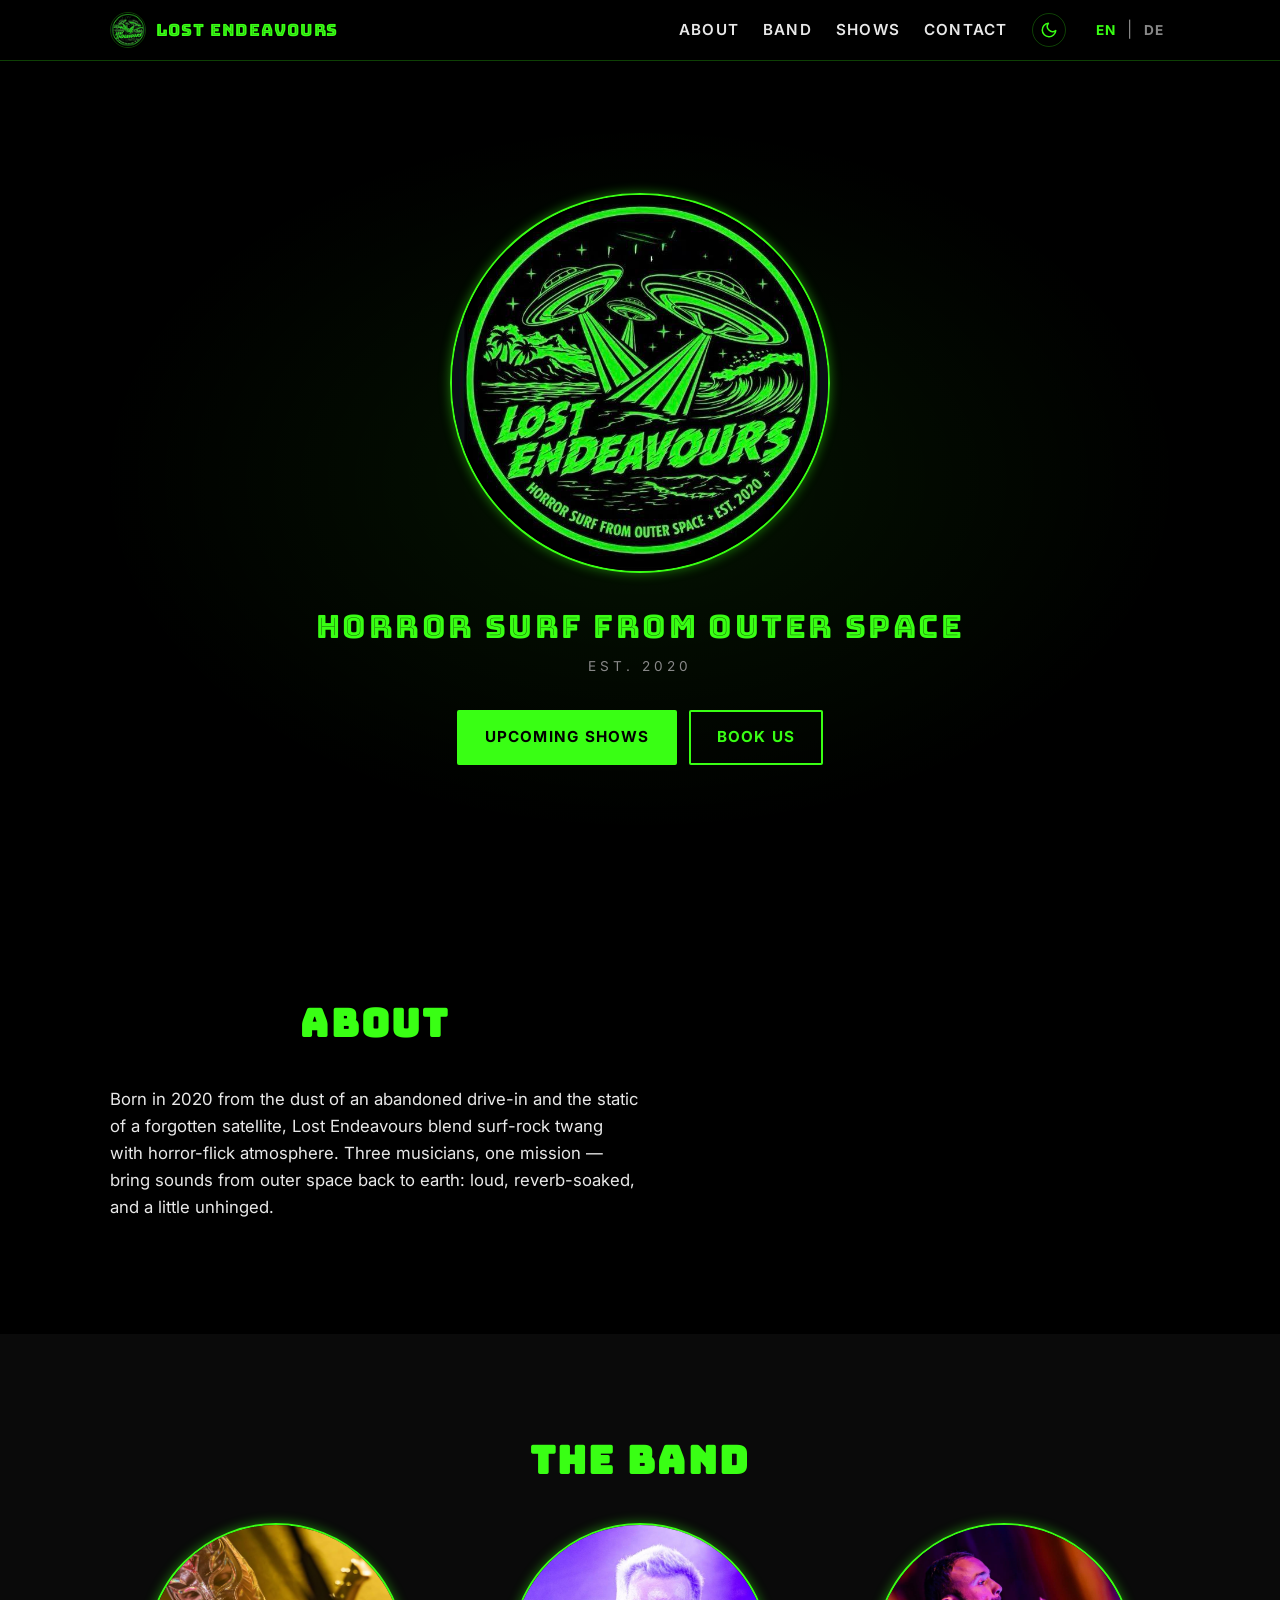
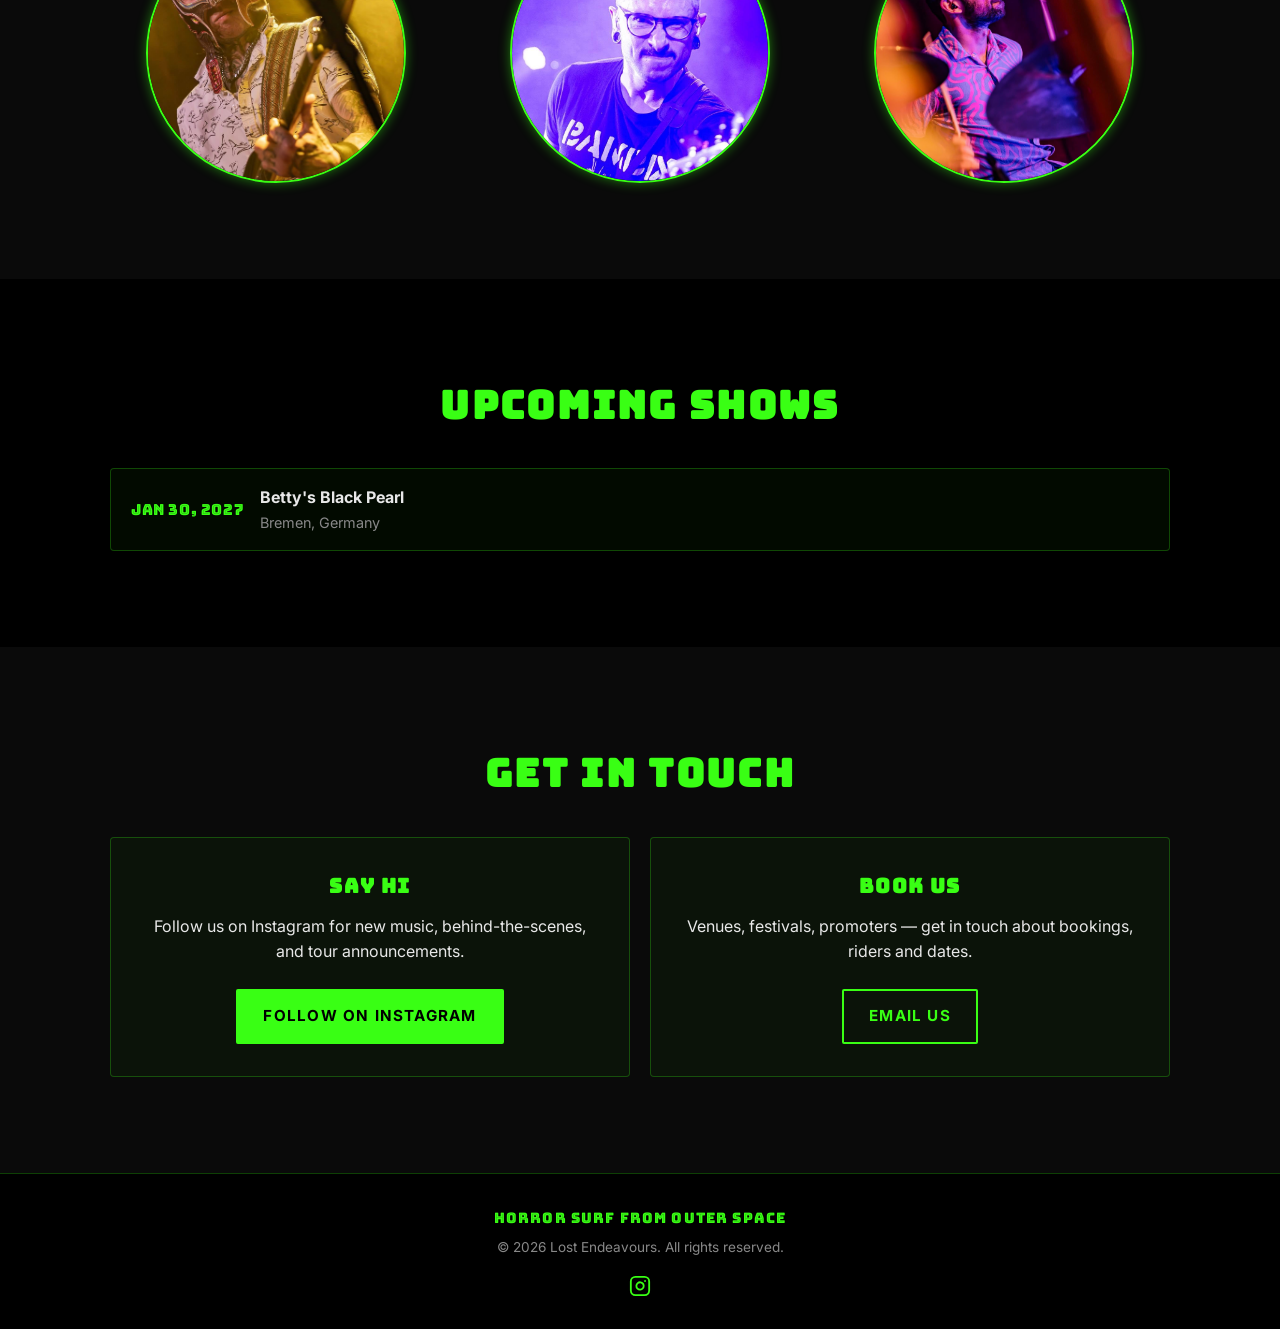
<file: index.html>
<!DOCTYPE html>
<html lang="en">
<head>
  <meta charset="UTF-8" />
  <meta name="viewport" content="width=device-width, initial-scale=1.0" />
  <title data-i18n="meta.title">Lost Endeavours — Horror Surf From Outer Space</title>
  <meta name="description" data-i18n="meta.description" data-i18n-attr="content" content="Lost Endeavours — three-piece horror surf band from outer space, est. 2020. Shows, bio, booking." />
  <meta name="theme-color" content="#000000" />

  <link rel="icon" type="image/jpeg" href="assets/logo.jpg" />

  <link rel="preconnect" href="https://fonts.googleapis.com" />
  <link rel="preconnect" href="https://fonts.gstatic.com" crossorigin />
  <link href="https://fonts.googleapis.com/css2?family=Bungee+Inline&family=Creepster&family=Inter:wght@400;600;700&display=swap" rel="stylesheet" />

  <link rel="stylesheet" href="styles.css" />

  <script>
    (function () {
      try {
        var t = localStorage.getItem('le-theme');
        if (t === 'light') document.documentElement.setAttribute('data-theme', 'light');
      } catch (_) {}
    })();
  </script>
</head>
<body>
  <div class="stars" aria-hidden="true"></div>

  <header class="site-header">
    <nav class="nav" aria-label="Main navigation">
      <a href="#hero" class="nav-brand" aria-label="Lost Endeavours — home">
        <img src="assets/logo.jpg" alt="" class="nav-logo" />
        <span>Lost Endeavours</span>
      </a>

      <button class="nav-toggle" aria-label="Toggle menu" aria-expanded="false" aria-controls="nav-menu">
        <span></span><span></span><span></span>
      </button>

      <ul id="nav-menu" class="nav-menu">
        <li><a href="#about" data-i18n="nav.about">About</a></li>
        <li><a href="#members" data-i18n="nav.members">Band</a></li>
        <li><a href="#shows" data-i18n="nav.shows">Shows</a></li>
        <li><a href="#contact" data-i18n="nav.contact">Contact</a></li>
        <li class="nav-theme">
          <button type="button" id="theme-toggle" class="theme-btn" aria-label="Switch to light mode" data-i18n="nav.theme_to_light" data-i18n-attr="aria-label">
            <svg class="icon-sun" width="18" height="18" viewBox="0 0 24 24" fill="none" stroke="currentColor" stroke-width="2" stroke-linecap="round" stroke-linejoin="round" aria-hidden="true">
              <circle cx="12" cy="12" r="4"></circle>
              <path d="M12 2v2M12 20v2M4.93 4.93l1.41 1.41M17.66 17.66l1.41 1.41M2 12h2M20 12h2M4.93 19.07l1.41-1.41M17.66 6.34l1.41-1.41"></path>
            </svg>
            <svg class="icon-moon" width="18" height="18" viewBox="0 0 24 24" fill="none" stroke="currentColor" stroke-width="2" stroke-linecap="round" stroke-linejoin="round" aria-hidden="true">
              <path d="M21 12.79A9 9 0 1 1 11.21 3 7 7 0 0 0 21 12.79z"></path>
            </svg>
          </button>
        </li>
        <li class="nav-lang" role="group" aria-label="Language">
          <span class="visually-hidden" data-i18n="nav.lang_label">Language</span>
          <button type="button" class="lang-btn" data-lang="en" aria-pressed="true">EN</button>
          <span class="lang-sep" aria-hidden="true">|</span>
          <button type="button" class="lang-btn" data-lang="de" aria-pressed="false">DE</button>
        </li>
      </ul>
    </nav>
  </header>

  <main>
    <section id="hero" class="hero">
      <div class="hero-inner">
        <img src="assets/logo.jpg" alt="Lost Endeavours logo" class="hero-logo" />
        <p class="hero-tagline" data-i18n="hero.tagline">Horror Surf From Outer Space</p>
        <p class="hero-est" data-i18n="hero.est">EST. 2020</p>
        <div class="hero-cta">
          <a href="#shows" class="btn btn-primary" data-i18n="hero.cta_shows">Upcoming Shows</a>
          <a href="#contact" class="btn btn-ghost" data-i18n="hero.cta_book">Book Us</a>
        </div>
      </div>
    </section>

    <section id="about" class="section">
      <div class="container about-grid">
        <div class="about-text">
          <h2 class="section-heading" data-i18n="about.heading">About</h2>
          <p class="about-body" data-i18n="about.body">Born in 2020 from the dust of an abandoned drive-in and the static of a forgotten satellite, Lost Endeavours blend surf-rock twang with horror-flick atmosphere. Three musicians, one mission — bring sounds from outer space back to earth: loud, reverb-soaked, and a little unhinged.</p>
        </div>
      </div>
    </section>

    <section id="members" class="section section-alt">
      <div class="container">
        <h2 class="section-heading" data-i18n="members.heading">The Band</h2>
        <ul class="members-grid">
          <li class="member-card" style="--pos-x: 25%; --pos-y: 0%; --img-zoom: 1.25; --img-shift-x: 10%; --img-shift-y: 8%;">
            <figure class="member-figure">
              <img src="assets/andy.jpg" alt="Andy Lostendeavours" loading="lazy" />
              <figcaption class="member-overlay">
                <span class="member-name">Andy Lostendeavours</span>
                <span class="member-role" data-i18n="members.andy_role">Guitar</span>
              </figcaption>
            </figure>
          </li>
          <li class="member-card" style="--pos-x: 50%; --pos-y: 45%; --img-zoom: 1.3; --img-shift-y: 0%;">
            <figure class="member-figure">
              <img src="assets/carlos.png" alt="Carlos Lostendeavours" loading="lazy" />
              <figcaption class="member-overlay">
                <span class="member-name">Carlos Lostendeavours</span>
                <span class="member-role" data-i18n="members.carlos_role">Bass</span>
              </figcaption>
            </figure>
          </li>
          <li class="member-card" style="--pos-x: 32%; --pos-y: 20%;">
            <figure class="member-figure">
              <img src="assets/simon.jpg" alt="Simon Lostendeavours" loading="lazy" />
              <figcaption class="member-overlay">
                <span class="member-name">Simon Lostendeavours</span>
                <span class="member-role" data-i18n="members.simon_role">Drums</span>
              </figcaption>
            </figure>
          </li>
        </ul>
      </div>
    </section>

    <section id="shows" class="section">
      <div class="container">
        <h2 class="section-heading" data-i18n="shows.heading">Upcoming Shows</h2>
        <ul id="shows-list" class="shows-list" aria-live="polite"></ul>
        <p id="shows-empty" class="shows-empty" data-i18n="shows.empty" hidden>No shows scheduled yet — follow us on Instagram for updates.</p>
      </div>
    </section>

    <section id="contact" class="section section-alt">
      <div class="container">
        <h2 class="section-heading" data-i18n="contact.heading">Get In Touch</h2>
        <div class="contact-grid">
          <article class="contact-card">
            <h3 class="contact-card-heading" data-i18n="contact.casual_heading">Say hi</h3>
            <p data-i18n="contact.casual_body">Follow us on Instagram for new music, behind-the-scenes, and tour announcements.</p>
            <a href="https://instagram.com/lostendeavours" class="btn btn-primary" target="_blank" rel="noopener noreferrer" data-i18n="contact.casual_cta">Follow on Instagram</a>
          </article>
          <article class="contact-card">
            <h3 class="contact-card-heading" data-i18n="contact.pro_heading">Book Us</h3>
            <p data-i18n="contact.pro_body">Venues, festivals, promoters — get in touch about bookings, riders and dates.</p>
            <a href="mailto:lostendeavours20@gmail.com" class="btn btn-ghost" data-i18n="contact.pro_cta">Email Us</a>
          </article>
        </div>
      </div>
    </section>
  </main>

  <footer class="site-footer">
    <div class="container footer-inner">
      <p class="footer-tagline" data-i18n="footer.tagline">Horror Surf From Outer Space</p>
      <p class="footer-rights">© <span id="year">2026</span> Lost Endeavours. <span data-i18n="footer.rights">All rights reserved.</span></p>
      <a href="https://instagram.com/lostendeavours" class="footer-ig" target="_blank" rel="noopener noreferrer" aria-label="Instagram">
        <svg width="22" height="22" viewBox="0 0 24 24" fill="none" stroke="currentColor" stroke-width="2" stroke-linecap="round" stroke-linejoin="round" aria-hidden="true">
          <rect x="2" y="2" width="20" height="20" rx="5" ry="5"></rect>
          <path d="M16 11.37A4 4 0 1 1 12.63 8 4 4 0 0 1 16 11.37z"></path>
          <line x1="17.5" y1="6.5" x2="17.5" y2="6.5"></line>
        </svg>
      </a>
    </div>
  </footer>

  <script src="script.js"></script>
</body>
</html>
</file>
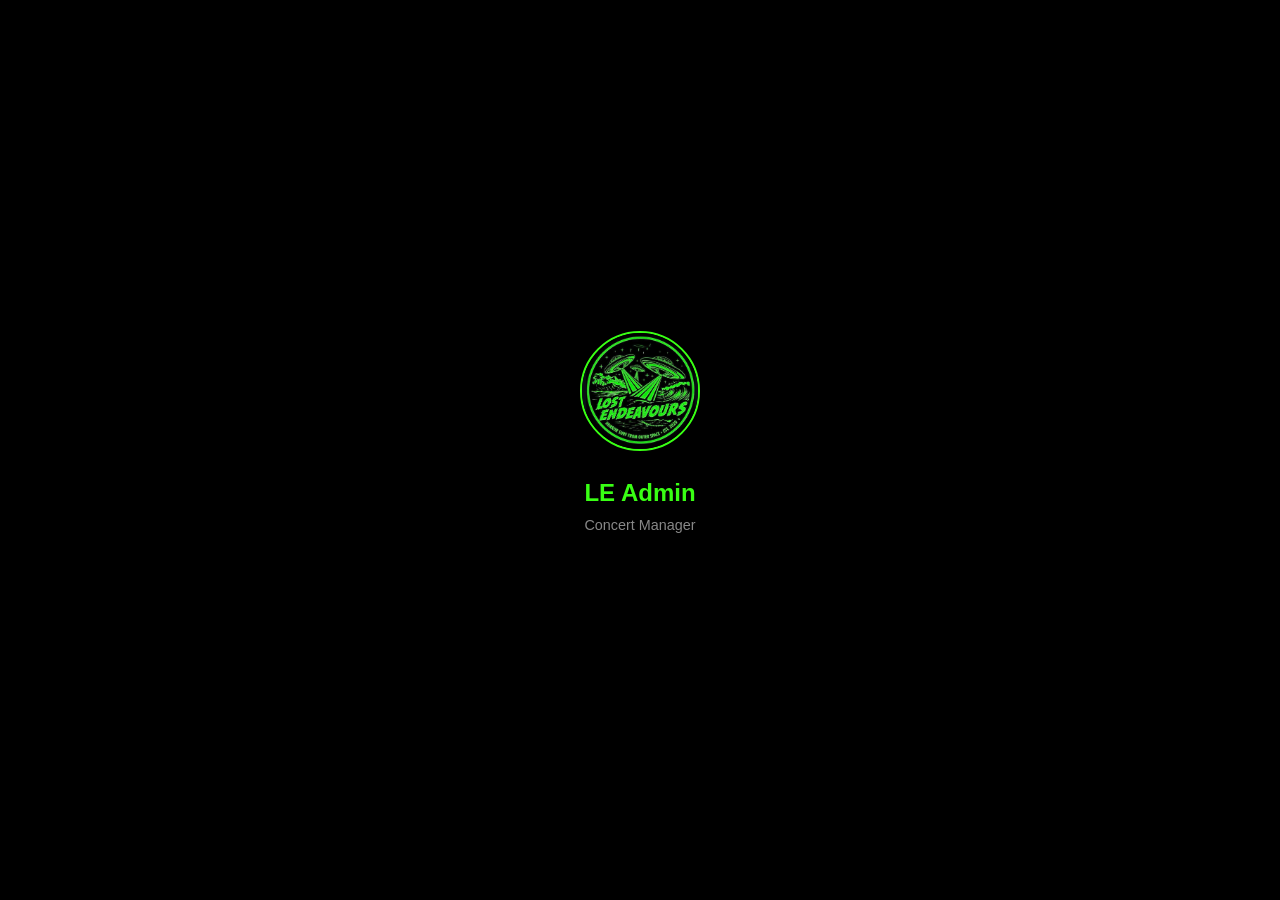
<file: admin.html>
<!DOCTYPE html>
<html lang="en">
<head>
  <meta charset="UTF-8" />
  <meta name="viewport" content="width=device-width, initial-scale=1.0" />
  <title>LE Admin — Concert Manager</title>
  <meta name="robots" content="noindex, nofollow" />
  <link rel="icon" type="image/jpeg" href="assets/logo.jpg" />
  <script src="https://accounts.google.com/gsi/client" async></script>
  <style>
    *, *::before, *::after { box-sizing: border-box; margin: 0; padding: 0; }

    :root {
      --bg: #000;
      --surface: #111;
      --surface-2: #1a1a1a;
      --accent: #39FF14;
      --accent-dim: #2bcc10;
      --text: #e8e8e8;
      --muted: #888;
      --danger: #ff4444;
      --danger-hover: #cc3333;
      --radius: 10px;
      --max-w: 600px;
    }

    body {
      font-family: -apple-system, BlinkMacSystemFont, 'Segoe UI', Inter, sans-serif;
      background: var(--bg);
      color: var(--text);
      min-height: 100vh;
      line-height: 1.5;
    }

    /* ===== Screens ===== */
    .screen { display: none; min-height: 100vh; }
    .screen.active { display: flex; flex-direction: column; }

    /* ===== Screen 1 — Login ===== */
    #login-screen {
      justify-content: center;
      align-items: center;
      text-align: center;
      padding: 2rem;
    }

    .login-logo {
      width: 120px;
      height: 120px;
      border-radius: 50%;
      border: 2px solid var(--accent);
      margin-bottom: 1.5rem;
    }

    .login-title {
      font-size: 1.5rem;
      font-weight: 700;
      color: var(--accent);
      margin-bottom: 0.25rem;
    }

    .login-subtitle {
      color: var(--muted);
      font-size: 0.9rem;
      margin-bottom: 2rem;
    }

    #g_id_onload, .g_id_signin { margin-bottom: 1rem; }

    .login-error {
      color: var(--danger);
      margin-top: 1rem;
      font-size: 0.9rem;
      display: none;
    }

    .login-error.visible { display: block; }

    /* ===== PAT Setup ===== */
    #pat-screen {
      justify-content: center;
      align-items: center;
      text-align: center;
      padding: 2rem;
    }

    .pat-box {
      background: var(--surface);
      border: 1px solid #333;
      border-radius: var(--radius);
      padding: 2rem;
      max-width: var(--max-w);
      width: 100%;
    }

    .pat-box h2 {
      color: var(--accent);
      font-size: 1.25rem;
      margin-bottom: 0.5rem;
    }

    .pat-box p {
      color: var(--muted);
      font-size: 0.85rem;
      margin-bottom: 1.5rem;
      line-height: 1.6;
    }

    /* ===== Shared form elements ===== */
    .field { margin-bottom: 1.25rem; text-align: left; }

    .field label {
      display: block;
      font-size: 0.8rem;
      color: var(--muted);
      margin-bottom: 0.35rem;
      text-transform: uppercase;
      letter-spacing: 0.05em;
    }

    .field input {
      width: 100%;
      padding: 0.7rem 0.85rem;
      background: var(--surface-2);
      border: 1px solid #333;
      border-radius: 6px;
      color: var(--text);
      font-size: 0.95rem;
      outline: none;
      transition: border-color 0.2s;
    }

    .field input:focus { border-color: var(--accent); }
    .field input::placeholder { color: #555; }

    .btn {
      display: inline-flex;
      align-items: center;
      justify-content: center;
      padding: 0.7rem 1.5rem;
      border: none;
      border-radius: 6px;
      font-size: 0.95rem;
      font-weight: 600;
      cursor: pointer;
      transition: background 0.2s, opacity 0.2s;
      text-decoration: none;
    }

    .btn:disabled { opacity: 0.5; cursor: not-allowed; }

    .btn-primary {
      background: var(--accent);
      color: #000;
    }
    .btn-primary:hover:not(:disabled) { background: var(--accent-dim); }

    .btn-danger {
      background: var(--danger);
      color: #fff;
    }
    .btn-danger:hover:not(:disabled) { background: var(--danger-hover); }

    .btn-ghost {
      background: transparent;
      color: var(--muted);
      border: 1px solid #333;
    }
    .btn-ghost:hover:not(:disabled) { border-color: var(--text); color: var(--text); }

    /* ===== Screen 2 — Concert List ===== */
    .list-header {
      display: flex;
      align-items: center;
      justify-content: space-between;
      padding: 1rem 1.25rem;
      background: var(--surface);
      border-bottom: 1px solid #222;
      position: sticky;
      top: 0;
      z-index: 10;
    }

    .list-header h1 {
      font-size: 1.25rem;
      color: var(--accent);
    }

    .header-actions {
      display: flex;
      align-items: center;
      gap: 0.75rem;
    }

    .btn-add {
      width: 38px;
      height: 38px;
      border-radius: 50%;
      background: var(--accent);
      color: #000;
      border: none;
      font-size: 1.4rem;
      cursor: pointer;
      display: flex;
      align-items: center;
      justify-content: center;
      transition: background 0.2s;
      line-height: 1;
    }
    .btn-add:hover { background: var(--accent-dim); }

    .btn-logout {
      background: none;
      border: 1px solid #333;
      color: var(--muted);
      padding: 0.4rem 0.8rem;
      border-radius: 6px;
      font-size: 0.8rem;
      cursor: pointer;
      transition: color 0.2s, border-color 0.2s;
    }
    .btn-logout:hover { color: var(--text); border-color: var(--text); }

    .concert-list {
      list-style: none;
      padding: 0.75rem;
      flex: 1;
    }

    .concert-item {
      display: flex;
      align-items: center;
      background: var(--surface);
      border: 1px solid #222;
      border-radius: var(--radius);
      padding: 1rem 1.25rem;
      margin-bottom: 0.6rem;
      cursor: pointer;
      transition: border-color 0.2s;
    }
    .concert-item:hover { border-color: var(--accent); }

    .concert-item.past { opacity: 0.5; }

    .concert-info { flex: 1; min-width: 0; }

    .concert-date {
      font-size: 0.8rem;
      color: var(--accent);
      font-weight: 600;
      text-transform: uppercase;
      margin-bottom: 0.15rem;
    }

    .concert-venue {
      font-size: 1rem;
      font-weight: 600;
      white-space: nowrap;
      overflow: hidden;
      text-overflow: ellipsis;
    }

    .concert-location {
      font-size: 0.85rem;
      color: var(--muted);
    }

    .concert-arrow {
      color: var(--muted);
      font-size: 1.2rem;
      margin-left: 0.75rem;
      flex-shrink: 0;
    }

    .list-empty {
      text-align: center;
      color: var(--muted);
      padding: 4rem 1rem;
      font-size: 0.95rem;
    }

    .list-footer {
      text-align: center;
      padding: 1rem;
      border-top: 1px solid #222;
    }

    .btn-change-pat {
      background: none;
      border: none;
      color: var(--muted);
      font-size: 0.8rem;
      cursor: pointer;
      text-decoration: underline;
    }
    .btn-change-pat:hover { color: var(--text); }

    /* ===== Screen 3 — Editor ===== */
    .editor-header {
      display: flex;
      align-items: center;
      padding: 1rem 1.25rem;
      background: var(--surface);
      border-bottom: 1px solid #222;
      position: sticky;
      top: 0;
      z-index: 10;
    }

    .btn-back {
      background: none;
      border: none;
      color: var(--muted);
      font-size: 1.4rem;
      cursor: pointer;
      margin-right: 1rem;
      padding: 0;
      line-height: 1;
    }
    .btn-back:hover { color: var(--text); }

    .editor-header h1 {
      font-size: 1.15rem;
      color: var(--accent);
    }

    .editor-form {
      padding: 1.5rem 1.25rem;
      max-width: var(--max-w);
      width: 100%;
      margin: 0 auto;
    }

    .editor-actions {
      display: flex;
      gap: 0.75rem;
      margin-top: 1.5rem;
      flex-wrap: wrap;
    }

    .editor-actions .btn-primary { flex: 1; min-width: 140px; }
    .editor-actions .btn-danger { min-width: 100px; }

    .feedback {
      text-align: center;
      padding: 0.6rem;
      font-size: 0.85rem;
      border-radius: 6px;
      margin-bottom: 1rem;
      display: none;
    }
    .feedback.visible { display: block; }
    .feedback.success { background: #0a2e0a; color: var(--accent); border: 1px solid #1a4a1a; }
    .feedback.error { background: #2e0a0a; color: var(--danger); border: 1px solid #4a1a1a; }

    /* ===== Loading / spinner ===== */
    .spinner {
      display: inline-block;
      width: 18px;
      height: 18px;
      border: 2px solid transparent;
      border-top-color: currentColor;
      border-radius: 50%;
      animation: spin 0.6s linear infinite;
      margin-right: 0.4rem;
      vertical-align: middle;
    }
    @keyframes spin { to { transform: rotate(360deg); } }

    .loading-screen {
      display: flex;
      justify-content: center;
      align-items: center;
      height: 60vh;
      color: var(--muted);
    }

    /* ===== Confirm dialog ===== */
    .overlay {
      position: fixed;
      inset: 0;
      background: rgba(0,0,0,0.75);
      display: none;
      justify-content: center;
      align-items: center;
      z-index: 100;
      padding: 1rem;
    }
    .overlay.visible { display: flex; }

    .dialog {
      background: var(--surface);
      border: 1px solid #333;
      border-radius: var(--radius);
      padding: 2rem;
      max-width: 360px;
      width: 100%;
      text-align: center;
    }

    .dialog h3 { margin-bottom: 0.5rem; color: var(--text); }
    .dialog p { color: var(--muted); font-size: 0.9rem; margin-bottom: 1.5rem; }

    .dialog-btns {
      display: flex;
      gap: 0.75rem;
      justify-content: center;
    }

    /* ===== Responsive ===== */
    @media (min-width: 768px) {
      .concert-list { max-width: var(--max-w); margin: 0 auto; padding: 1.5rem; }
      .list-header { padding: 1rem 2rem; }
      .editor-header { padding: 1rem 2rem; }
    }
  </style>
</head>
<body>

  <!-- ===== SCREEN 1: LOGIN ===== -->
  <div id="login-screen" class="screen active">
    <img src="assets/logo.jpg" alt="Lost Endeavours" class="login-logo" />
    <h1 class="login-title">LE Admin</h1>
    <p class="login-subtitle">Concert Manager</p>

    <div id="google-btn"></div>

    <p id="login-error" class="login-error"></p>
  </div>

  <!-- ===== SCREEN: PAT SETUP ===== -->
  <div id="pat-screen" class="screen">
    <div class="pat-box">
      <h2>GitHub Access Token</h2>
      <p>
        To save concerts to the website, the admin needs a GitHub Personal Access Token.<br>
        Go to GitHub → Settings → Developer settings → Personal access tokens → Fine-grained tokens → Generate new token.<br>
        Scope it to the <strong>-site</strong> repo with <strong>Contents: Read and Write</strong>.<br>
        This only needs to be done once per device.
      </p>
      <div class="field">
        <label for="pat-input">Personal Access Token</label>
        <input type="password" id="pat-input" placeholder="github_pat_..." />
      </div>
      <button class="btn btn-primary" id="pat-save" style="width:100%;">Save & Continue</button>
    </div>
  </div>

  <!-- ===== SCREEN 2: CONCERT LIST ===== -->
  <div id="list-screen" class="screen">
    <div class="list-header">
      <h1>Concerts</h1>
      <div class="header-actions">
        <button class="btn-add" id="btn-new" title="Add concert">+</button>
        <button class="btn-logout" id="btn-logout">Logout</button>
      </div>
    </div>

    <div id="list-loading" class="loading-screen">
      <span><span class="spinner"></span> Loading concerts…</span>
    </div>

    <ul id="concert-list" class="concert-list" style="display:none;"></ul>
    <div id="list-empty" class="list-empty" style="display:none;">
      No concerts yet. Click <strong>+</strong> to add one.
    </div>

    <div class="list-footer">
      <button class="btn-change-pat" id="btn-change-pat">Change GitHub Token</button>
    </div>
  </div>

  <!-- ===== SCREEN 3: EDITOR ===== -->
  <div id="editor-screen" class="screen">
    <div class="editor-header">
      <button class="btn-back" id="btn-editor-back" title="Back">←</button>
      <h1 id="editor-title">New Concert</h1>
    </div>

    <div class="editor-form">
      <div id="editor-feedback" class="feedback"></div>

      <div class="field">
        <label for="ed-date">Date</label>
        <input type="date" id="ed-date" required />
      </div>
      <div class="field">
        <label for="ed-venue">Venue</label>
        <input type="text" id="ed-venue" placeholder="e.g. Sonic Ballroom" required />
      </div>
      <div class="field">
        <label for="ed-city">City</label>
        <input type="text" id="ed-city" placeholder="e.g. Köln" required />
      </div>
      <div class="field">
        <label for="ed-country">Country</label>
        <input type="text" id="ed-country" placeholder="e.g. DE" maxlength="5" required />
      </div>
      <div class="field">
        <label for="ed-ticket">Ticket URL <span style="color:#555;">(optional)</span></label>
        <input type="url" id="ed-ticket" placeholder="https://..." />
      </div>

      <div class="editor-actions">
        <button class="btn btn-primary" id="btn-save">
          Save
        </button>
        <button class="btn btn-danger" id="btn-delete" style="display:none;">
          Delete
        </button>
      </div>
    </div>
  </div>

  <!-- ===== DELETE CONFIRM DIALOG ===== -->
  <div id="delete-overlay" class="overlay">
    <div class="dialog">
      <h3>Delete this concert?</h3>
      <p>This will remove it from the live website. This action cannot be undone.</p>
      <div class="dialog-btns">
        <button class="btn btn-ghost" id="btn-cancel-delete">Cancel</button>
        <button class="btn btn-danger" id="btn-confirm-delete">Delete</button>
      </div>
    </div>
  </div>

  <script>
  (() => {
    /* ===== Config ===== */
    const GOOGLE_CLIENT_ID = '569633438525-ql6mvqcegk5c84ivotq2feqcolotkbtv.apps.googleusercontent.com';
    const ALLOWED_EMAILS = ['lostendeavours20@gmail.com'];
    const REPO_API = 'https://api.github.com/repos/lostendeavours/-site/contents/concerts.json';
    const PAT_KEY = 'le-admin-pat';

    /* ===== State ===== */
    let concerts = [];
    let fileSha = null;
    let editIndex = -1; // -1 = new concert
    let googleUser = null;

    /* ===== DOM refs ===== */
    const screens = {
      login: document.getElementById('login-screen'),
      pat: document.getElementById('pat-screen'),
      list: document.getElementById('list-screen'),
      editor: document.getElementById('editor-screen'),
    };

    function showScreen(name) {
      Object.values(screens).forEach(s => s.classList.remove('active'));
      screens[name].classList.add('active');
    }

    /* ===== Google Sign-In ===== */
    window.handleCredentialResponse = function(response) {
      const payload = parseJwt(response.credential);
      if (!payload || !payload.email) {
        showLoginError('Could not read Google account info.');
        return;
      }

      const email = payload.email.toLowerCase();
      if (!ALLOWED_EMAILS.includes(email)) {
        showLoginError('Access denied for ' + payload.email + '. This account is not authorised.');
        return;
      }

      googleUser = payload;
      hideLoginError();

      // Check for PAT
      const pat = localStorage.getItem(PAT_KEY);
      if (!pat) {
        showScreen('pat');
      } else {
        loadConcertsAndShowList();
      }
    };

    function parseJwt(token) {
      try {
        const base64Url = token.split('.')[1];
        const base64 = base64Url.replace(/-/g, '+').replace(/_/g, '/');
        const json = decodeURIComponent(atob(base64).split('').map(c =>
          '%' + ('00' + c.charCodeAt(0).toString(16)).slice(-2)
        ).join(''));
        return JSON.parse(json);
      } catch (e) { return null; }
    }

    function showLoginError(msg) {
      const el = document.getElementById('login-error');
      el.textContent = msg;
      el.classList.add('visible');
    }

    function hideLoginError() {
      document.getElementById('login-error').classList.remove('visible');
    }

    // Initialize Google Sign-In when library loads
    window.addEventListener('load', () => {
      if (typeof google !== 'undefined' && google.accounts) {
        initGoogleSignIn();
      } else {
        // Library might still be loading
        const check = setInterval(() => {
          if (typeof google !== 'undefined' && google.accounts) {
            clearInterval(check);
            initGoogleSignIn();
          }
        }, 200);
        // Stop checking after 10s
        setTimeout(() => clearInterval(check), 10000);
      }
    });

    function initGoogleSignIn() {
      google.accounts.id.initialize({
        client_id: GOOGLE_CLIENT_ID,
        callback: handleCredentialResponse,
      });
      google.accounts.id.renderButton(
        document.getElementById('google-btn'),
        { theme: 'filled_black', size: 'large', text: 'signin_with', shape: 'rectangular' }
      );
    }

    /* ===== PAT Setup ===== */
    document.getElementById('pat-save').addEventListener('click', () => {
      const pat = document.getElementById('pat-input').value.trim();
      if (!pat) return;
      localStorage.setItem(PAT_KEY, pat);
      loadConcertsAndShowList();
    });

    /* ===== GitHub API ===== */
    function getPat() {
      return localStorage.getItem(PAT_KEY) || '';
    }

    async function fetchConcerts() {
      const res = await fetch(REPO_API, {
        headers: {
          'Authorization': 'Bearer ' + getPat(),
          'Accept': 'application/vnd.github+json',
        },
      });
      if (!res.ok) throw new Error('GitHub API error: ' + res.status);
      const data = await res.json();
      fileSha = data.sha;
      const content = atob(data.content.replace(/\n/g, ''));
      return JSON.parse(content);
    }

    async function saveConcerts(commitMsg) {
      const json = JSON.stringify(concerts, null, 2) + '\n';
      const encoded = btoa(unescape(encodeURIComponent(json)));
      const res = await fetch(REPO_API, {
        method: 'PUT',
        headers: {
          'Authorization': 'Bearer ' + getPat(),
          'Accept': 'application/vnd.github+json',
          'Content-Type': 'application/json',
        },
        body: JSON.stringify({
          message: commitMsg,
          content: encoded,
          sha: fileSha,
        }),
      });
      if (!res.ok) {
        const errBody = await res.text();
        throw new Error('Save failed (' + res.status + '): ' + errBody);
      }
      const data = await res.json();
      fileSha = data.content.sha;
    }

    /* ===== Screen 2: Concert List ===== */
    async function loadConcertsAndShowList() {
      showScreen('list');
      document.getElementById('list-loading').style.display = 'flex';
      document.getElementById('concert-list').style.display = 'none';
      document.getElementById('list-empty').style.display = 'none';

      try {
        concerts = await fetchConcerts();
        renderList();
      } catch (err) {
        document.getElementById('list-loading').innerHTML =
          '<span style="color:var(--danger);">Failed to load concerts.<br>' + err.message + '</span>';
      }
    }

    function renderList() {
      document.getElementById('list-loading').style.display = 'none';

      const sorted = concerts
        .map((c, i) => ({ ...c, _idx: i }))
        .sort((a, b) => b.date.localeCompare(a.date));

      const ul = document.getElementById('concert-list');
      ul.innerHTML = '';

      if (sorted.length === 0) {
        document.getElementById('list-empty').style.display = 'block';
        ul.style.display = 'none';
        return;
      }

      document.getElementById('list-empty').style.display = 'none';
      ul.style.display = 'block';

      const today = todayISO();

      sorted.forEach(c => {
        const li = document.createElement('li');
        li.className = 'concert-item' + (c.date < today ? ' past' : '');
        li.innerHTML =
          '<div class="concert-info">' +
            '<div class="concert-date">' + formatDate(c.date) + '</div>' +
            '<div class="concert-venue">' + esc(c.venue || '') + '</div>' +
            '<div class="concert-location">' + esc([c.city, c.country].filter(Boolean).join(', ')) + '</div>' +
          '</div>' +
          '<span class="concert-arrow">›</span>';
        li.addEventListener('click', () => openEditor(c._idx));
        ul.appendChild(li);
      });
    }

    function todayISO() {
      const d = new Date();
      return d.getFullYear() + '-' +
        String(d.getMonth() + 1).padStart(2, '0') + '-' +
        String(d.getDate()).padStart(2, '0');
    }

    function formatDate(iso) {
      const d = new Date(iso + 'T00:00:00');
      if (isNaN(d.getTime())) return iso;
      return d.toLocaleDateString('en-GB', { day: '2-digit', month: 'short', year: 'numeric' });
    }

    function esc(str) {
      const el = document.createElement('span');
      el.textContent = str;
      return el.innerHTML;
    }

    /* ===== Screen 3: Editor ===== */
    function openEditor(idx) {
      editIndex = idx;
      const isNew = idx === -1;
      document.getElementById('editor-title').textContent = isNew ? 'New Concert' : 'Edit Concert';
      document.getElementById('btn-delete').style.display = isNew ? 'none' : 'inline-flex';

      const fb = document.getElementById('editor-feedback');
      fb.className = 'feedback';
      fb.style.display = 'none';

      if (isNew) {
        document.getElementById('ed-date').value = '';
        document.getElementById('ed-venue').value = '';
        document.getElementById('ed-city').value = '';
        document.getElementById('ed-country').value = '';
        document.getElementById('ed-ticket').value = '';
      } else {
        const c = concerts[idx];
        document.getElementById('ed-date').value = c.date || '';
        document.getElementById('ed-venue').value = c.venue || '';
        document.getElementById('ed-city').value = c.city || '';
        document.getElementById('ed-country').value = c.country || '';
        document.getElementById('ed-ticket').value = c.ticketUrl || '';
      }

      showScreen('editor');
    }

    /* Save */
    document.getElementById('btn-save').addEventListener('click', async () => {
      const date = document.getElementById('ed-date').value.trim();
      const venue = document.getElementById('ed-venue').value.trim();
      const city = document.getElementById('ed-city').value.trim();
      const country = document.getElementById('ed-country').value.trim();
      const ticketUrl = document.getElementById('ed-ticket').value.trim();

      // Validate
      if (!date || !venue || !city || !country) {
        showFeedback('Please fill in all required fields.', 'error');
        return;
      }

      const concert = { date, venue, city, country };
      if (ticketUrl) concert.ticketUrl = ticketUrl;

      if (editIndex === -1) {
        concerts.push(concert);
      } else {
        concerts[editIndex] = concert;
      }

      const btn = document.getElementById('btn-save');
      btn.disabled = true;
      btn.innerHTML = '<span class="spinner"></span> Saving…';

      try {
        const msg = editIndex === -1
          ? 'Add concert: ' + venue + ' (' + date + ')'
          : 'Update concert: ' + venue + ' (' + date + ')';
        await saveConcerts(msg);
        showFeedback('Saved! The live site will update within ~1 minute.', 'success');
        setTimeout(() => {
          showScreen('list');
          renderList();
        }, 1200);
      } catch (err) {
        // Revert in-memory change
        if (editIndex === -1) {
          concerts.pop();
        }
        showFeedback('Save failed: ' + err.message, 'error');
      } finally {
        btn.disabled = false;
        btn.innerHTML = 'Save';
      }
    });

    function showFeedback(msg, type) {
      const fb = document.getElementById('editor-feedback');
      fb.textContent = msg;
      fb.className = 'feedback visible ' + type;
    }

    /* Delete */
    document.getElementById('btn-delete').addEventListener('click', () => {
      document.getElementById('delete-overlay').classList.add('visible');
    });

    document.getElementById('btn-cancel-delete').addEventListener('click', () => {
      document.getElementById('delete-overlay').classList.remove('visible');
    });

    document.getElementById('btn-confirm-delete').addEventListener('click', async () => {
      document.getElementById('delete-overlay').classList.remove('visible');

      const removed = concerts.splice(editIndex, 1)[0];

      const btn = document.getElementById('btn-save');
      btn.disabled = true;
      document.getElementById('btn-delete').disabled = true;

      try {
        await saveConcerts('Delete concert: ' + (removed.venue || '') + ' (' + (removed.date || '') + ')');
        showScreen('list');
        renderList();
      } catch (err) {
        // Revert
        concerts.splice(editIndex, 0, removed);
        showFeedback('Delete failed: ' + err.message, 'error');
      } finally {
        btn.disabled = false;
        document.getElementById('btn-delete').disabled = false;
      }
    });

    /* ===== Navigation ===== */
    document.getElementById('btn-new').addEventListener('click', () => openEditor(-1));
    document.getElementById('btn-editor-back').addEventListener('click', () => {
      showScreen('list');
    });

    /* ===== Logout ===== */
    document.getElementById('btn-logout').addEventListener('click', () => {
      googleUser = null;
      if (typeof google !== 'undefined' && google.accounts) {
        google.accounts.id.disableAutoSelect();
      }
      showScreen('login');
    });

    /* ===== Change PAT ===== */
    document.getElementById('btn-change-pat').addEventListener('click', () => {
      document.getElementById('pat-input').value = '';
      showScreen('pat');
    });
  })();
  </script>
</body>
</html>
</file>
<file: styles.css>
/* ===== Theme variables ===== */
:root {
  --bg: #000000;
  --bg-alt: #0a0a0a;
  --accent: #39FF14;
  --accent-strong: #39FF14;
  --on-accent: #000000;
  --text: #e8e8e8;
  --muted: #888888;
  --border: rgba(57, 255, 20, 0.25);
  --card-bg: rgba(57, 255, 20, 0.04);
  --card-bg-hover: rgba(57, 255, 20, 0.08);
  --header-bg: rgba(0, 0, 0, 0.85);
  --mobile-menu-bg: rgba(0, 0, 0, 0.97);
  --hero-glow: radial-gradient(ellipse at center, rgba(57,255,20,0.08), transparent 60%);
  --shadow-glow: 0 0 12px rgba(57, 255, 20, 0.45);
  --shadow-glow-strong: 0 0 28px rgba(57, 255, 20, 0.8);
  --stars-opacity: 0.8;

  --font-display: 'Bungee Inline', 'Creepster', system-ui, sans-serif;
  --font-spooky: 'Creepster', system-ui, serif;
  --font-body: 'Inter', system-ui, -apple-system, Segoe UI, Roboto, sans-serif;

  --container-max: 1100px;
  --section-pad: clamp(3rem, 8vw, 6rem);
}

/* ===== Light theme overrides ===== */
:root[data-theme="light"] {
  --bg: #f5f3ed;
  --bg-alt: #eae6da;
  --accent: #1a8c10;
  --accent-strong: #0f6a08;
  --on-accent: #ffffff;
  --text: #1a1a1a;
  --muted: #666666;
  --border: rgba(26, 140, 16, 0.3);
  --card-bg: rgba(26, 140, 16, 0.06);
  --card-bg-hover: rgba(26, 140, 16, 0.12);
  --header-bg: rgba(245, 243, 237, 0.88);
  --mobile-menu-bg: rgba(245, 243, 237, 0.98);
  --hero-glow: radial-gradient(ellipse at center, rgba(26,140,16,0.08), transparent 60%);
  --shadow-glow: 0 0 12px rgba(26, 140, 16, 0.35);
  --shadow-glow-strong: 0 0 22px rgba(26, 140, 16, 0.55);
  --stars-opacity: 0;
}

/* ===== Reset & base ===== */
*, *::before, *::after { box-sizing: border-box; }
html { scroll-behavior: smooth; }
body {
  margin: 0;
  background: var(--bg);
  color: var(--text);
  font-family: var(--font-body);
  font-size: 16px;
  line-height: 1.6;
  -webkit-font-smoothing: antialiased;
  overflow-x: hidden;
  transition: background 0.3s ease, color 0.3s ease;
}
img { max-width: 100%; height: auto; display: block; }
a { color: var(--accent); text-decoration: none; transition: color 0.2s ease; }
a:hover { color: var(--text); }
button { font-family: inherit; cursor: pointer; }

.visually-hidden {
  position: absolute; width: 1px; height: 1px; padding: 0; margin: -1px;
  overflow: hidden; clip: rect(0 0 0 0); white-space: nowrap; border: 0;
}

.container {
  max-width: var(--container-max);
  margin: 0 auto;
  padding: 0 1.25rem;
}

/* ===== Starfield background ===== */
.stars {
  position: fixed; inset: 0;
  pointer-events: none;
  z-index: 0;
  background-image:
    radial-gradient(1px 1px at 20% 30%, rgba(255,255,255,0.7), transparent 50%),
    radial-gradient(1px 1px at 70% 60%, rgba(255,255,255,0.5), transparent 50%),
    radial-gradient(1.5px 1.5px at 40% 80%, rgba(57,255,20,0.45), transparent 60%),
    radial-gradient(1px 1px at 85% 20%, rgba(255,255,255,0.6), transparent 50%),
    radial-gradient(1px 1px at 10% 70%, rgba(255,255,255,0.4), transparent 50%),
    radial-gradient(1.5px 1.5px at 55% 15%, rgba(57,255,20,0.4), transparent 60%),
    radial-gradient(1px 1px at 30% 50%, rgba(255,255,255,0.5), transparent 50%);
  background-size: 100% 100%;
  opacity: var(--stars-opacity);
  transition: opacity 0.3s ease;
}
@media (prefers-reduced-motion: no-preference) {
  :root:not([data-theme="light"]) .stars { animation: twinkle 6s ease-in-out infinite alternate; }
  @keyframes twinkle {
    0%   { opacity: 0.5; }
    100% { opacity: 0.95; }
  }
}

/* ===== Header / nav ===== */
.site-header {
  position: sticky;
  top: 0;
  z-index: 50;
  background: var(--header-bg);
  backdrop-filter: blur(10px);
  -webkit-backdrop-filter: blur(10px);
  border-bottom: 1px solid var(--border);
}
.nav {
  max-width: var(--container-max);
  margin: 0 auto;
  padding: 0.75rem 1.25rem;
  display: flex;
  align-items: center;
  justify-content: space-between;
  gap: 1rem;
}
.nav-brand {
  display: flex; align-items: center; gap: 0.6rem;
  color: var(--accent);
  font-family: var(--font-display);
  font-size: 1.05rem;
  letter-spacing: 0.05em;
  text-transform: uppercase;
}
.nav-logo {
  width: 36px; height: 36px;
  border-radius: 50%;
  object-fit: cover;
  border: 1px solid var(--border);
}
.nav-brand span { display: none; }

.nav-menu {
  list-style: none;
  display: flex;
  align-items: center;
  gap: 1.5rem;
  margin: 0; padding: 0;
}
.nav-menu a {
  color: var(--text);
  font-weight: 600;
  font-size: 0.95rem;
  text-transform: uppercase;
  letter-spacing: 0.08em;
  padding: 0.25rem 0;
  border-bottom: 2px solid transparent;
}
.nav-menu a:hover { color: var(--accent); border-bottom-color: var(--accent); }

.nav-lang { display: flex; align-items: center; gap: 0.35rem; }
.lang-btn {
  background: transparent;
  border: none;
  color: var(--muted);
  font-size: 0.85rem;
  font-weight: 700;
  padding: 0.25rem 0.4rem;
  letter-spacing: 0.05em;
  transition: color 0.2s ease;
}
.lang-btn[aria-pressed="true"] { color: var(--accent); }
.lang-btn:hover { color: var(--text); }
.lang-sep { color: var(--muted); }

.nav-theme { display: flex; align-items: center; }
.theme-btn {
  background: transparent;
  border: 1px solid var(--border);
  color: var(--accent);
  width: 34px;
  height: 34px;
  border-radius: 50%;
  display: inline-flex;
  align-items: center;
  justify-content: center;
  padding: 0;
  transition: color 0.2s ease, border-color 0.2s ease, background 0.2s ease, transform 0.2s ease;
}
.theme-btn:hover {
  background: var(--card-bg-hover);
  transform: rotate(15deg);
}
.theme-btn:focus-visible {
  outline: 2px solid var(--accent);
  outline-offset: 2px;
}
.theme-btn .icon-sun { display: none; }
.theme-btn .icon-moon { display: block; }
:root[data-theme="light"] .theme-btn .icon-sun { display: block; }
:root[data-theme="light"] .theme-btn .icon-moon { display: none; }

/* mobile nav toggle */
.nav-toggle {
  display: none;
  background: transparent;
  border: none;
  width: 32px;
  height: 32px;
  padding: 0;
  position: relative;
}
.nav-toggle span {
  display: block;
  position: absolute;
  left: 4px;
  right: 4px;
  height: 2px;
  background: var(--accent);
  transition: transform 0.25s ease, opacity 0.25s ease, top 0.25s ease;
}
.nav-toggle span:nth-child(1) { top: 8px; }
.nav-toggle span:nth-child(2) { top: 15px; }
.nav-toggle span:nth-child(3) { top: 22px; }
.nav-toggle[aria-expanded="true"] span:nth-child(1) { top: 15px; transform: rotate(45deg); }
.nav-toggle[aria-expanded="true"] span:nth-child(2) { opacity: 0; }
.nav-toggle[aria-expanded="true"] span:nth-child(3) { top: 15px; transform: rotate(-45deg); }

/* ===== Hero ===== */
.hero {
  position: relative;
  z-index: 1;
  min-height: calc(100vh - 64px);
  display: flex;
  align-items: center;
  justify-content: center;
  text-align: center;
  padding: 3rem 1.25rem;
  background:
    var(--hero-glow),
    var(--bg);
}
.hero-inner {
  display: flex;
  flex-direction: column;
  align-items: center;
  max-width: 720px;
  width: 100%;
}
.hero-logo {
  width: min(380px, 70vw);
  aspect-ratio: 1 / 1;
  border-radius: 50%;
  object-fit: cover;
  border: 2px solid var(--accent);
  box-shadow: var(--shadow-glow);
}
@media (prefers-reduced-motion: no-preference) {
  .hero-logo { animation: glow-pulse 3.5s ease-in-out infinite; }
  @keyframes glow-pulse {
    0%, 100% { box-shadow: var(--shadow-glow); }
    50%      { box-shadow: var(--shadow-glow-strong); }
  }
}
.hero-tagline {
  margin: 1.75rem 0 0.25rem;
  font-family: var(--font-display);
  color: var(--accent);
  font-size: clamp(1.3rem, 4vw, 2rem);
  letter-spacing: 0.08em;
  text-transform: uppercase;
}
.hero-est {
  margin: 0 0 2rem;
  color: var(--muted);
  font-size: 0.85rem;
  letter-spacing: 0.3em;
}
.hero-cta {
  display: flex;
  flex-wrap: wrap;
  justify-content: center;
  gap: 0.75rem;
}

/* ===== Buttons ===== */
.btn {
  display: inline-block;
  padding: 0.85rem 1.6rem;
  font-weight: 700;
  font-size: 0.95rem;
  letter-spacing: 0.08em;
  text-transform: uppercase;
  border-radius: 2px;
  border: 2px solid var(--accent);
  transition: transform 0.15s ease, background 0.2s ease, color 0.2s ease, box-shadow 0.2s ease;
}
.btn:focus-visible {
  outline: 2px solid var(--accent);
  outline-offset: 3px;
}
.btn-primary {
  background: var(--accent);
  color: var(--on-accent);
}
.btn-primary:hover {
  background: transparent;
  color: var(--accent);
  box-shadow: var(--shadow-glow);
}
.btn-ghost {
  background: transparent;
  color: var(--accent);
}
.btn-ghost:hover {
  background: var(--accent);
  color: var(--on-accent);
  box-shadow: var(--shadow-glow);
}

/* ===== Sections ===== */
.section {
  position: relative;
  z-index: 1;
  padding: var(--section-pad) 0;
}
.section-alt { background: var(--bg-alt); }

.section-heading {
  font-family: var(--font-display);
  color: var(--accent);
  text-transform: uppercase;
  letter-spacing: 0.06em;
  font-size: clamp(1.6rem, 4vw, 2.4rem);
  margin: 0 0 2rem;
  text-align: center;
}

/* About */
.about-grid {
  display: grid;
  grid-template-columns: 1fr;
  gap: 2.5rem;
  align-items: center;
}
.about-body { font-size: 1.05rem; color: var(--text); }
.about-photo img {
  border: 2px solid var(--border);
  border-radius: 4px;
  width: 100%;
  box-shadow: 0 0 24px rgba(57,255,20,0.15);
}

/* Members */
.members-grid {
  list-style: none;
  padding: 0;
  margin: 0;
  display: grid;
  grid-template-columns: 1fr;
  gap: 2rem;
  justify-items: center;
}
.member-card {
  --pos-x: 50%;
  --pos-y: 25%;
  width: min(260px, 70vw);
  max-width: 100%;
}
.member-figure {
  position: relative;
  margin: 0;
  aspect-ratio: 1 / 1;
  border-radius: 50%;
  overflow: hidden;
  border: 2px solid var(--accent);
  box-shadow: var(--shadow-glow);
  cursor: pointer;
  transition: transform 0.25s ease, box-shadow 0.25s ease;
}
.member-figure:hover,
.member-figure:focus-within {
  transform: translateY(-3px);
  box-shadow: var(--shadow-glow-strong);
}
.member-figure img {
  width: 100%;
  height: 100%;
  object-fit: cover;
  object-position: var(--pos-x) var(--pos-y);
  transform: scale(var(--img-zoom, 1)) translate(var(--img-shift-x, 0), var(--img-shift-y, 0));
  transition: transform 0.4s ease, filter 0.25s ease;
}
.member-figure:hover img,
.member-figure:focus-within img {
  transform: scale(calc(var(--img-zoom, 1) * 1.06)) translate(var(--img-shift-x, 0), var(--img-shift-y, 0));
  filter: brightness(0.55);
}
.member-overlay {
  position: absolute;
  inset: 0;
  display: flex;
  flex-direction: column;
  align-items: center;
  justify-content: center;
  gap: 0.4rem;
  padding: 1rem;
  text-align: center;
  background: radial-gradient(circle at center, rgba(0,0,0,0.55), rgba(0,0,0,0.3));
  opacity: 0;
  transition: opacity 0.25s ease;
  pointer-events: none;
}
.member-figure:hover .member-overlay,
.member-figure:focus-within .member-overlay {
  opacity: 1;
}
.member-name {
  font-family: var(--font-display);
  color: var(--accent);
  font-size: 1rem;
  text-transform: uppercase;
  letter-spacing: 0.06em;
  text-shadow: 0 1px 4px rgba(0,0,0,0.8);
}
.member-role {
  color: #ffffff;
  text-transform: uppercase;
  font-size: 0.8rem;
  letter-spacing: 0.18em;
  text-shadow: 0 1px 4px rgba(0,0,0,0.8);
}

/* Touch / no-hover devices: keep info visible below the photo */
@media (hover: none) {
  .member-overlay {
    position: static;
    background: transparent;
    opacity: 1;
    padding-top: 0.75rem;
    padding-bottom: 0;
  }
  .member-figure:hover img,
  .member-figure:focus-within img {
    transform: none;
    filter: none;
  }
  .member-name { color: var(--accent); }
  .member-role { color: var(--muted); }
  .member-name,
  .member-role { text-shadow: none; }
  .member-card { display: flex; flex-direction: column; align-items: center; }
}

/* Shows */
.shows-list {
  list-style: none;
  padding: 0;
  margin: 0;
  display: flex;
  flex-direction: column;
  gap: 0.75rem;
}
.show-item {
  display: grid;
  grid-template-columns: auto 1fr auto;
  align-items: center;
  gap: 1rem;
  padding: 1rem 1.25rem;
  background: var(--card-bg);
  border: 1px solid var(--border);
  border-radius: 4px;
  transition: background 0.2s ease, box-shadow 0.2s ease;
}
.show-item:hover {
  background: var(--card-bg-hover);
  box-shadow: var(--shadow-glow);
}
.show-date {
  font-family: var(--font-display);
  color: var(--accent);
  font-size: 0.95rem;
  letter-spacing: 0.04em;
  min-width: 7rem;
}
.show-info {
  display: flex;
  flex-direction: column;
}
.show-venue { font-weight: 700; color: var(--text); }
.show-location { color: var(--muted); font-size: 0.9rem; }
.show-tickets {
  padding: 0.5rem 1rem;
  border: 2px solid var(--accent);
  border-radius: 2px;
  color: var(--accent);
  font-weight: 700;
  font-size: 0.8rem;
  text-transform: uppercase;
  letter-spacing: 0.08em;
  white-space: nowrap;
}
.show-tickets:hover {
  background: var(--accent);
  color: var(--on-accent);
}
.shows-empty {
  text-align: center;
  color: var(--muted);
  font-style: italic;
  padding: 1.5rem 0;
}

/* Contact */
.contact-grid {
  display: grid;
  grid-template-columns: 1fr;
  gap: 1.25rem;
}
.contact-card {
  background: var(--card-bg);
  border: 1px solid var(--border);
  border-radius: 4px;
  padding: 2rem;
  text-align: center;
}
.contact-card-heading {
  font-family: var(--font-display);
  color: var(--accent);
  text-transform: uppercase;
  letter-spacing: 0.06em;
  margin: 0 0 0.75rem;
  font-size: 1.25rem;
}
.contact-card p { margin: 0 0 1.5rem; color: var(--text); }

/* Footer */
.site-footer {
  position: relative;
  z-index: 1;
  padding: 2rem 0;
  border-top: 1px solid var(--border);
  background: var(--bg);
}
.footer-inner {
  display: flex;
  flex-direction: column;
  align-items: center;
  gap: 0.5rem;
  text-align: center;
}
.footer-tagline {
  font-family: var(--font-display);
  color: var(--accent);
  letter-spacing: 0.08em;
  text-transform: uppercase;
  font-size: 0.9rem;
  margin: 0;
}
.footer-rights {
  color: var(--muted);
  font-size: 0.85rem;
  margin: 0;
}
.footer-ig {
  color: var(--accent);
  margin-top: 0.5rem;
  display: inline-flex;
}
.footer-ig:hover { color: var(--text); }

/* ===== Responsive ===== */
@media (min-width: 600px) {
  .members-grid { grid-template-columns: repeat(3, 1fr); }
  .contact-grid { grid-template-columns: 1fr 1fr; }
  .nav-brand span { display: inline; }
}
@media (min-width: 900px) {
  .about-grid { grid-template-columns: 1.1fr 1fr; gap: 3rem; }
}

@media (max-width: 768px) {
  .nav-toggle { display: block; }
  .nav-menu {
    position: absolute;
    top: 100%;
    left: 0; right: 0;
    flex-direction: column;
    align-items: flex-start;
    background: var(--mobile-menu-bg);
    backdrop-filter: blur(10px);
    border-bottom: 1px solid var(--border);
    padding: 1.25rem 1.5rem;
    gap: 1rem;
    transform: translateY(-10px);
    opacity: 0;
    pointer-events: none;
    transition: transform 0.2s ease, opacity 0.2s ease;
  }
  .nav-menu.open {
    transform: translateY(0);
    opacity: 1;
    pointer-events: auto;
  }
  .nav-lang { width: 100%; padding-top: 0.5rem; border-top: 1px solid var(--border); }
  .show-item { grid-template-columns: 1fr; text-align: left; }
  .show-tickets { justify-self: start; }
}
</file>
